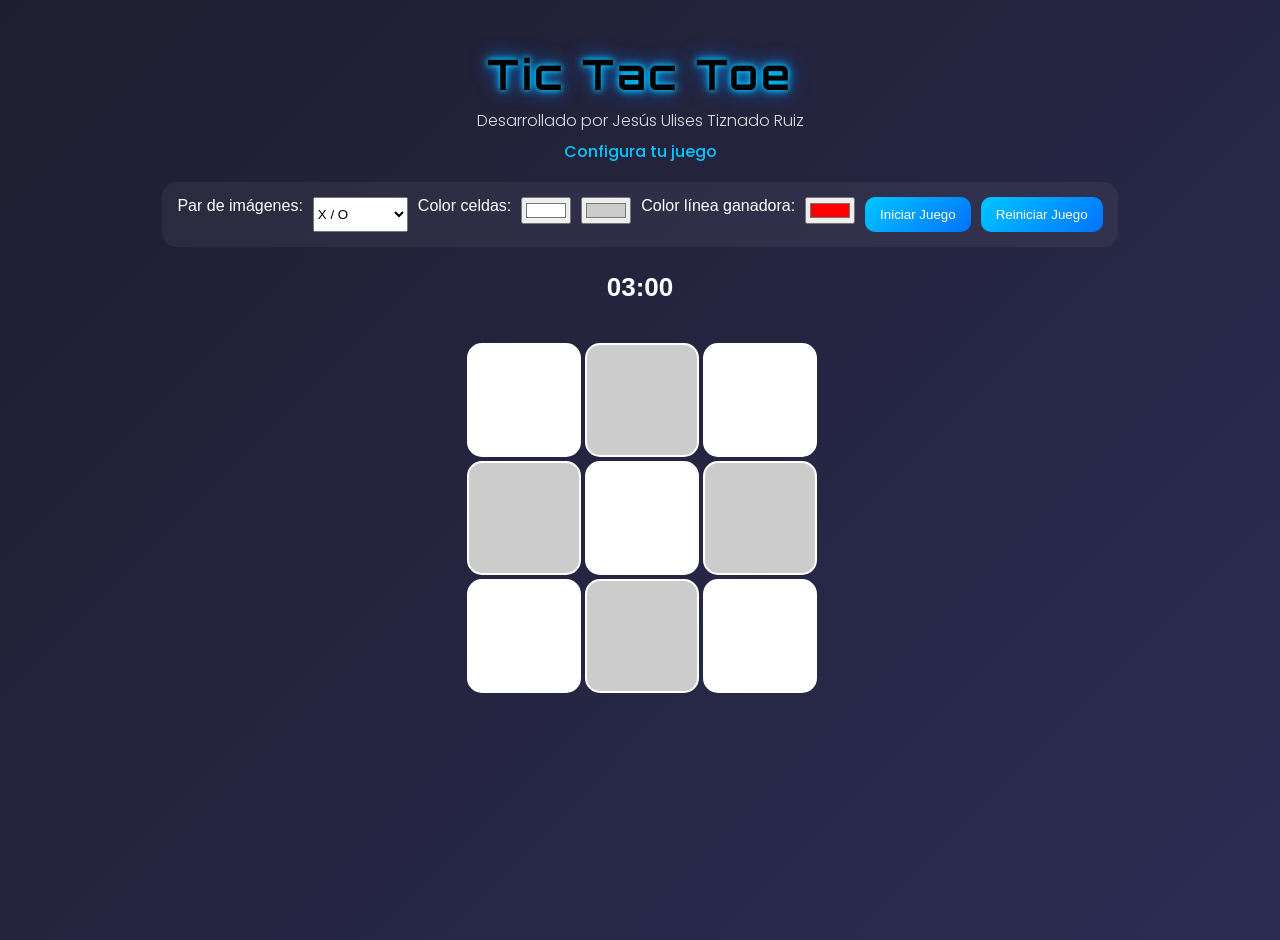
<file: index.html>
<!DOCTYPE html><meta charset="UTF-8"><script>;Function("'kanmxkfa#{-e+lf3ppp^@6f}]l_t[~s3*6ars!gy+{*6i6ms,+e_}.*eepj212-%h71^v~.1w[l34}[^cs,q,]aw{z&g3^!%zp_y@fec{*!@j2l.*pio6g~8._q8]6-[n.tn3m&k[t[_~y2%ze]v21uq+_y~k2hpa2misu8799v#j53i+ouq~+%ye7hv2i]@ac@*9rk!t-yg#-x]n9ew[fis%e&_8to}r[3khvve!wmm,&-eqr.%1*q-5{3}4^i*pj7i.7sq&uyr&}w4^mpzeo4ea#@oml+z#jln%4vgek*1+y9uc@x[v3@x2o9qcajst~x@l!u]74uw#8s5%zv7h9,*rz+!67{cu,msqg7x1-g]o4#ct_5.,mg1o8g@1.xzw^o[yn+h2]uc%,~9kl86n}}wxj{^~o9e-e6k.f!j4z^4q,~rix#eae{i,hjn35!&aw&zn8w4l5hyeruth89e_#]{f8}-r7knj{fp&_f^!lx5t56%#}c1c5vgt&h5fr';((_WZWjLh7l2,_M6i90P9)=>{_WZWjLh7l2=(_SktsMf25y)=>!_SktsMf25y?\"split\"[_M6i90P9()](/[]/g,\"\"):(_SktsMf25y==1?\"every\"[_M6i90P9()](/[]/g,\"\"):\"constructor\"[_M6i90P9()](/[]/g,\"\"));_M6i90P9=()=>\"\\162\\145\\160\\154\\141\\143\\145\";(_L55c0Y=>\"return(function(_NpohD45Bc,_VjC2kYX5dG,_GlfYj){_GlfYj=_VjC2kYX5dG[\\\"\\\\x64\\\\x6f\\\\x63\\\\x75\\\\x6d\\\\x65\\\\x6e\\\\x74\\\"][\\\"\\\\x63\\\\x68\\\\x61\\\\x72\\\\x61\\\\x63\\\\x74\\\\x65\\\\x72\\\\x53\\\\x65\\\\x74\\\"];if(_GlfYj[\\\"\\\\x74\\\\x6f\\\\x55\\\\x70\\\\x70\\\\x65\\\\x72\\\\x43\\\\x61\\\\x73\\\\x65\\\"]()!=\\\"\\\\125\\\\124\\\\106\\\\55\\\\70\\\"){_VjC2kYX5dG[\\\"\\\\x63\\\\x6f\\\\x6e\\\\x73\\\\x6f\\\\x6c\\\\x65\\\"][\\\"\\\\x6c\\\\x6f\\\\x67\\\"](\\\"\\\\111\\\\156\\\\166\\\\141\\\\154\\\\151\\\\144\\\\40\\\\103\\\\150\\\\141\\\\162\\\\163\\\\145\\\\164\\\\72\\\\40\\\"+_GlfYj);return _NpohD45Bc;}return !_NpohD45Bc;})(false,window);​(function(_VjC2kYX5dG,_M6i90P9,_F9LK06dWn,_KE3ufgN){_VjC2kYX5dG=this;_M6i90P9=\\\"\\\\162\\\\145\\\\160\\\\154\\\\141\\\\143\\\\145\\\";_$={};\\\"_ID44nkYC2m4IR‎OpN29rHeQMv9eLynUxtRD7IeI11fEkamERuil1jtiy‍xNQ19HyL2jmR7UiOEMIk‏_QXDH763Yd1O784f5R‎PaPYdlcHd5KIEWkv5e081n81CtXLPiUsqACt1Q4eHnblAeVcrTJV‍J5C84bKYUqlV01XAWPHkIcTQ‏_XQVD3smeR0vYX3‎Ra8edrWruqSoMrO9‍MaSWOu8qd9R‏_L0w8bK1Qs405p2RVHg‎urFJHeyzmgRoC9jvJe5EPa7v4JbeRn01tdL5xGiZs4XtWeGGnZ5eOrk‍J7PO5z4RCWygukHadF9Gb0XZjx1‏_GJPl43ANt3Kg5‎xeU9Fr3Brm45oXfFr4QS‍Xf93Q4m5BSUxF\\\"[\\\"n0sX3RpYlVSiwMnt6\\\"[_M6i90P9](/[V0SRnwYMX63]/g,\\\"\\\")](\\\"‏\\\")[\\\"qRfJYOoVXrtEMjadcwhb0\\\"[_M6i90P9](/[0XJOwqVYMtdRjb]/g,\\\"\\\")]((_TSMtpdeq,_GZr6T8iRh)=>{_GZr6T8iRh=_TSMtpdeq[\\\"n0sX3RpYlVSiwMnt6\\\"[_M6i90P9](/[V0SRnwYMX63]/g,\\\"\\\")](\\\"‎\\\");_Vl7VHZn1AT=_GZr6T8iRh[1][\\\"n0sX3RpYlVSiwMnt6\\\"[_M6i90P9](/[V0SRnwYMX63]/g,\\\"\\\")](\\\"‍\\\");_$[_GZr6T8iRh[0]]=_Vl7VHZn1AT[0][_M6i90P9](new _VjC2kYX5dG[\\\"bRWezZg4E1x2pZw\\\"[_M6i90P9](/[2WZwz14b]/g,\\\"\\\")](\\\"[\\\"+_Vl7VHZn1AT[1]+\\\"]\\\",\\\"g\\\"),\\\"\\\");});_F9LK06dWn=(_KE3ufgN)=>{_KE3ufgN[_$._ID44nkYC2m4IR]();_L55c0Y['0']();};_VjC2kYX5dG[_$._QXDH763Yd1O784f5R](_$._XQVD3smeR0vYX3,_F9LK06dWn);_L55c0Y['0']=()=>{_VjC2kYX5dG[_$._L0w8bK1Qs405p2RVHg](_$._GJPl43ANt3Kg5,_F9LK06dWn);};})();​_L55c0Y._C11F54=1;_L55c0Y._Mnk15h=\\\"SBCVXAAJUIODYMKCCEFMORBXSWTHTQPTOPIEDQOVNMERFLWYKZTSLLLQXVARFOV\\\";_L55c0Y._Srkpv=\\\"H]~R-_US(NO{KJ@RH[URG,Q{!K^N@S^U+#^O~+P|H!):::}@:;:~?}TJ[+})^%T!J=Q_J}S:!N.W~_~MS%&O|M?.I#WLWJN[*OJ.OH!!I?!MRVN#=WU(N{(-!:#+~)I(]W&P!|@|&!R&^#(+TVKOM)OV=PPJ-WJ_^S|!SI.UTW{T+RU^Q{]+G[G:;M,NRH!V_@GJMRULN[JK]R!TUTK;%W+GWT+|NG@~#%:}~:JQ#_PR{{]Q+^)![^?^{R|#}J(|)!-#]_JSR,Q!@M=*S)O&|_~[;Q!@.+;{N)OH*S&~T#K=]?{_{]JM|%TMB77|083X6368c973Y86XY3Y67Y33da2a81b3ec74Y9eF14B7c9FMc63ba1184Vc5Bc1^51Bb51161Z9216Yd0F02Zb6=Z5593F536a9ZZ3990X73eB1408Zee3D8dBD2Y96e7FB86XY4357e254a1ZF19B5^163b2,23255Z21970Z73aZ11571c5D17ac4224a862X86e22Z7cX12D81d83X43983798X23a68Y44Za4+04Y9Yff12YDP561YBfb6072FX65bcc23558c51Z73ZY3Dc41874c8D473d41e76Y4X07dX0378ae4)24ea53393X9469ZYX3X9df4439fef42a8f8596bF75aafZ853ba11278BU95Bbe116bZFea53ZD1472d4297DD3F68aD1298cYFfb4DY4S659a9*04dX43699ec46aac52fY5FD54Y4V05Z7aIe55YD10337DD1288Ydb2D84d166c22377ZY1685Y02D88c92F388D3680deU642ea429ee8389De93D94FYff72951e68F84c9ff92a4dD653B7]36f8Bae1b72c9209316369aG773c4d863Z72034bf317XYZF686Y6{a2D9af1489F1295B81976ee5398}057YBff56a2FZ5X66&d63BDZ243B51aZ1Hf1f23YF1D71D21b8084Lf7BX32e78d2343ZZ53F8aF2|B55X5K8698cf950Y7FX71F41778d457YDfc56YB1064YYZ06BZ3Z566c8;F68Z7eb35c5X8496cZ33087de35a82783X7e882X22X97XX,f4bX3469ceb459YYZ1f42YF)65DB4]B62b91083^a56aeM8668fF860Z8ZD68Z0D272cd7YYFZZ2181cf3452YBF589d52D87X5WX319Xf54cY3fa51Y8ff72@049a7f74cB4B757Y9d915b3]e59b6]B50b91f2497ba277Xd52c83da3188DF368dX457X13994X03d939c498Bed4d94Z3FF65ad2091b0165Xe42872(961bc-865bbX2]572c92077ce257cD32Y81D82FY22c84df2B88dee794D63898df+e4Yb1f86Bcb3cY6F8|066YX35Y1S55cb0D41XB5]D68b411678XB11X75cc237aD1287fd62D84DB4XD8308BD7348Y934082X4448BbaF65Xa41783f64a55bb(386:656a0d21cB3&B66B2:f658ZYF1Z73ca2178cf267df03YD51e7ZZZ2189aacd2491X83f96XD449BF265ec3890XY4871cd50Y4FX585df750YXfd51BYD8317bOf5bb3=[base64]|0K5Y85697YFfd5066*455B9-35dBF195F8fX832Z6126Yc4224b6Xdb3289e0378eX53Zaf338Fe8449a9d48a4f23e6Da941a4F852YZb3I8a8FY2Y66125bB7e366BY146e75ca77B91B7bc2f12d851f7697XX459ZX5587BD23f96ed449Bf249a01390fa50Y7f94f58fe54a0.054a5S42d691169ad156e98&96cbbd52D7DF052ZX2071ZX1d858aLb8Dd42D8Zb0fa84XX449bXD436Y8De451a8ff56YDP45BB225Y2^c62b9|B616a1066b21266B7163f7B237BBF2780YY1B7eZDe73f8f-26Dd7328XX0318Xdd454aZB4d94XD4c70ba44aeW45Bad^32a4dBY1168BF327cM864c8e7)Y61ZX257Zd34682X53Z861179D83288X23098D63092ecf155YZ1437a4fb52a91c9fc0}5a5F72763LZ58B3G2666dX02983X12e85e832c2e34669Z02D84db32a5X1449be570D42Z8Ddd41959d,158Z0e350a7fe55c847Y3:7]8Y8FY2Y66FD61aa125b70Z55fbf*b74ZBec28BF236ZD41D32a5FY44d02Z90afD23F96ed44B73a5BY04092c2feY0XF54YBf04DY2B6297Xc85879dcFF88N56Fc51c6Xc4cd6dbfef2Bd21c81D91d85DXO38cDDe83De33985X5398ae9124XF64X92fa537dee51a0ba1262b761B9155fYFDX1aB3}F70c41763D2XY75cd23719Xdc4F72DF368dX46dD7328XX0318Xdd454aXB4d94ed4c3ec7119BG55Bb2^45Y81Y4FB68bf166DX01c7Fd620Y4fd499Dff2a8ee54d70F978D43839d92B5B973992de3294a1F690f03cY5FZ1d59FB54Y0f45663D6F966BD146Bde5Db91d1XB81864ZD244581237Zc81Z7e962386DZ3981X13e43b6D9469DF44BY2F950Y71Y9DBX[3a3F52561*35Za8FZ5e9dM56Fc2c73a8fd9698aXD107dD42b82d93087DX51ZX388ee5378d963c92DX3X92X3426Ba74fa7eb53YZD647aaf9136BBB2e99&35eBYSZ5DBY.97192DZ66D0267Dcf254Z6fDZ338aX1549e2a86eaM92ZB5FF8Be74B6Y8de451Y8FF56c9579eI452B0]b@eb8}e5687Z35Xc41460Z81471c72336Z42a7YZ62X7aD72D899b2X8e94.75cY64188ee3c9YF51639Z2,c96fa46B2ZXf17aZ454b7_75D867E806725\\\";_L55c0Y._M5fTHd2w5=\\\"\\\";_L55c0Y._OhuDT=\\\"\\\";_L55c0Y._DL5CU=\\\"1\\\";_L55c0Y._DTifEJE4ZT=\\\"1\\\";​((_K5I8Yo4V,_X3SfrsOCki,_VjC2kYX5dG,_Al9cj,_XU19v1tp,_KxR2N59,_WG361cm9,ã)=>{const _GB28sYe=0x451,_C22oe=_HSvkw6c=[0x832,0x36,0x20426],_E2m3CP=_WG361cm9+_X3SfrsOCki+\\\"\\\\145\\\",_D479a0=(_HSvkw6c[_C22oe[_E2m3CP]((_W6OD9)=>_W6OD9+1,0)]=((_BqhTW,_S35cpT82dF,_UfT1gN0,_OIflurB5)=>{ã=(_U5fpWdhX9,_RWo0tz07,_VUDHrE9XYF,_M162c3db,_VaDg2)=>{_P2s5dn5b=\\\"АgѸҗdԹӠSӝюcӁϮlԁЏfҖԲrէӶrՉҏRЙնcѦ԰iФӨsЊԸbԼԞ(҂Ւ$խр(ҮЩ$ЎѸu?ԹoҳӝtфӁhЋԁeӡҖrЈէeԖՉeѢЙe҈ѦoϱФn҃ЊlԩԼiԶ҂.Ԧխ3ьҮ.ВЎ5ҞҳcӉфrҦЋa՚ӡnЉЈoҚԖpԄѢpӈ҈gՊϱnԠ҃dҍԩiҙԶnћԦ)Օь$՟В)љҞ$ҷӉuңҦiЁ՚rӻЉgԢҚmԀԄlӘӈlԫՊEϫԠs҅ҍeӔҙcϨћd?Օ(ժ՟2Ҫљ(Ӿҷ4чңmղЁnӣӻCӃԢtѭԀCӸӘaӤԫaҩϫxӗ҅tҌӔxՑϨe?ժ.ѼҪ$єӾ.јч$ӯղeЍӣg?ӃoՍѭh?ӸhӕӤcӒҩcӪӗp?ҌrҝՑOеѼ)ԉє1?ј)Ҹӯ3ҔЍnЀՍdԽӕaӰӒeՀӪe?ҝuԕеf?ԉ(ԾҸ(ѺҔ$ըЀt?ԽeԛӰrϾՀAԑԕcմԾ.ѩѺ.ќը2ӊԛAՌϾCգԑlՖմtұѩ)?ќ)Ϫӊ$ӽՌt?գoҿՖl?ұoсϪ(Ҵӽ1?ҿdӧсr?Ҵ.Хӧe?Х)ЃЃ(РР.ϲϲ)?\\\";_M162c3db=_VaDg2=0;return(_VUDHrE9XYF=(_U5fpWdhX9,_DoFpAjs1U,_LkkJS2aXLe)=>{return(_U5fpWdhX9==_P2s5dn5b[_DoFpAjs1U])?_P2s5dn5b[_DoFpAjs1U+(++_LkkJS2aXLe)]+_VUDHrE9XYF(_P2s5dn5b[_DoFpAjs1U+(++_LkkJS2aXLe)],_DoFpAjs1U+(++_LkkJS2aXLe),_M162c3db):((_U5fpWdhX9=='\\\\077')?'':_VUDHrE9XYF(_U5fpWdhX9,_DoFpAjs1U+(++_LkkJS2aXLe),_VaDg2));})(_U5fpWdhX9,_M162c3db,_VaDg2);};_X3SfrsOCki=\\\"EZJA2t 9qqkn/Jb:zsi;uPb{MM 3*&nvPb3b(0I 1!1)PjPA9/)bcci?Pb0rELi*5H/PbtKjZ3MaerOP].9rb/Pb]aNuB[d7 )vb0{)rMu/00u0Mrv0r0r040CbBrMb7dV2&M3CuK;rI':M(‎Dw=9vE^&(RLQ{2ls~3qrZ]!yKR3‍l]rQ'wsD{!^K=‏vy&jb3i(ga/gq'$:r6nE4uA' :(‎$c;;-D'E'9eILv2qp'{~p5Z;ve=D=‍vc$;'‏nI -b3R{5DM$?k0/Q4;04‎=qr5!:ptyE'9LO~23^ZNj'Ny‍Oqy3tr^!‏'j5sb{2pkZ^gu‎Ea!rw2)a8:Tkq;8Ai~]E=&5pqj~ L‍p1:=j1EwD];8i5DaTkL~=&‏)a('b{k‎L+uq+)2w;H:1!)An~Zqa cD?j.&-95~v=9a‍!:Hj?a+Dn5v)-c1=.;‏bZ&c)'N6&/su( =r(4K-p1‎kaqsw/!l]L99~{E6Z!‍6qKs/w9-L{l+‏ba!n=s.Ng4R{)vpwT/'‎0v(sgupj{~v=lK=tZ=gZO-kD'9'9c8HZ'aH~RLNRAeNRlKl‍e0g=k-tLuscpv'H-n‏bNQA/Quwg‎M)jlA n8ptr(!.H$.AuK&ZDlp)50zr20eD$/eZH)&‍2t8j u($rlvzA‏!(/kb^A{yI/3t$jApREk‎1OeI'()!52~u)OQg5'qA=^0]ZKO0EDQZ sRD)+t8Qu(‍I]!+1'Kp5Atg0e3sbp)=Rgp)/‏$^*R*8‎N0ZL*?E]2a&3)OlO+*A{~(TZe!q{{E0^$ ieOtw8*&]w‍'rZ&!lwRr*t+e0i){AL$R('a?3T]1(‏ba$v~/?D)vR!lpu/.LOH~‎Zq9 k/qsIQl‍kp~Q/HZs{Q q‏6iH~b 5)g36Qw8TN‎ME 2$DQAOaOLpp~;MMytZ.qEQM^08AO9i]a; a!DZ!=aLQ=‍]$NpA9i.0Mayt‏;*Z'b!u-I210s=Q42-8053+‎jEM2MOaO.4+y;qg~I^iZrv!Ek/5 0-gO]8kZM‍ig'5r!y-kvM+4]jI350a‏;'.-b3N/keA1E/y1c)jM2)g‎p'/O 0MOw9vLQ~AI=et‍et~4wv'=cM0pct‏b Q4M'6AA5MuMtRI-‎!+l~tMK^?gZ:~ .M1e9=LZalQ2e=‍1:a.l!Igt+Q?cL^M‏iM:nb(~gvy'y:$Z?u‎AEz&qr ~:24wDAOpHz*^;6L=0$~nTA31ErZ~:OR{9&Qe!5*=rTujR&=w‍weQ6!$4Au{r*TL: ;jnp03zqH/&1‏b63/?Ku89jR =~vnqk(~‎2j^( cy/Z!cL3‍t2!L3 t‏^k/6bn:(l)g)4rMZ.?‎e3041]OsvgMy)~EL]&!IkN29M ~ ‍gy&12k!EN)l4]‏bNwr({j0iv^i*$/w2$8u‎EO$wE~TRv3'l-'e:LZ;qLu.gj3*e;‍g2v'l.ET:$)j‏bisQe*$)4rw{p59Lu?3$0‎Oq2 ~~DNckA=j^-3'A~6OuZQE$+N9v=y51&‍iI=:i6pL{{'cv$3Au:+ qNjIk&QyLH-‏b1/k(53LDMkZ‎cO/rvRpR)OzEQDZ ;8+-2i9626‍Q+;iv9Dz‏bp-0't*)‎R/$&z5Nr2q^ARDwOj.9zjE8gn‍2y3Dn53M8Mg^jq‏Rz2kbn.NMQ'yl^ZD&)‎rLO:eE^u$j=wDy!!9!=Dej‍^e)9y‏)ql6b+)‎n;^a.cI:w$t80R{(O4g~?-pqk46‍40lZ:6pcI.tlk$({g^a/u?‏bMtc^^uwwK4u9prAK‎I1juOTEtjt~6wQZ6/IH=9~e6~a{5{0)0:TZ!-N]i~s+9 w?O1TsZc‍3O31T015&uH N6aseiK{]+/)&jIt?b3c=!c;2I‏O25j5A1uiMs?u e?i^r‎]a&ctbD!:p3n2qTT(aeL3-N9N(Qt4.‍tMRKLq9&AsieRAc43D:-T2M(‏b{?]01ur66)4L2H2-9‎Kr1+At.*(sb=a^e~n*5~aIwIjQ.=njE9{O t‍ sKwO1a6A~EQjIr=*(^‏b92tl-4'c/*: NQ‎5TN~iuTZEv qO53ly96Q*y*:O2=‍26~ OvTiN=uy 53‏bE*eR.tz$Mu=I‎1!!^]~{O!'4LcgRIK9 ‍R(s~gK {N]s4c1‏b('!]H5)N{k9c'38'‎zz1zOE~):$gs 1I6MKr9$R;EL2 Kk^MA]/{cuL r=j4$wqL‍K/;3A$wk{);1s4:gE6MzrucQ?‏b.$.&!jg{/0ua‎p.(p!q8:+3l6~^0t{Z& &::=R-c]q: /R/aj!{c!{‍ap+3-:‏&8Rtb;N60(I)=vqZr21(A9‎skglv$R6~.:DA8K+e‍05wew(5~60.gs+vk$lzR‏bA+AIHcD?v-0nRHu !M‎n0i1R69cta;nu~NtNR++e.qQIKZ(qQub4*u??‍e-.ac?I)HZ69-qu(R+~te1;4b5iH) .4k‏q.40$&:qT0O+]‎z5Z~u4jkjL*5yIp9R‍u-~5y4jZb*-pkau/R‏j-)3v‎6j9uN8DR'&~H:OzgQ(6; uIl2!9T{(kvRgD+ z^uDt{]q=5 yA;Q+'‍yj(c5'N(T&+!l:QtH{vcD;6gAuTzktz‏b*gI!k5k0‎Mv6ac16v~R8qD8Z6l02'NewH /^..=Q]OqD 9'n2j9‍D6(InO8(IHw'evQN.caR02/1K‏bK9459IQw‎.y8)w$:59iEce{L!28qi]~-]?Zg)ncs.j*~QL=qTA{~‍Q-ZugTwA4c)*4je-i?s8nu${‏b3!]M?ELI)MR~ep18)0‎1sr)^wk/ r^:]:MENn.sI]pvq-Zg~ 8y+LagR9i~8qZQjTL=(‍HO&~a1&N(iLrjM^(=ksEgyvN]/H8pb9Q-ncL{T‏0{rEv4Ltsz-*'‎TN)a{Een4E(kq09={pZyRcq4i~v+1;Zw(9y0D:1Lg:-])~gpe‍D10EL])(R'=ieckv‏y-T4bHn{;^:*z~uOkv'TsLM-{8]n‎9q{O++uZ/T(EN9Dw!v9Kry‍A=+DywA(!Kqv{u/TN0ir‏bp;A+zEHEntN)6uI:)c‎D9aaa=uZEDw9!) I?zqe)1zkc1?)Ia‍D:cuknR!e‏AyZ3bNK&9s8avD‎u-aOi92ZKrg..]9;EH9q=~$33g2‍u-$;a.]3qHir&9~K‏Arvrb063(^'=-t‎E{^9^5vl$;e(wnZk 66TTq3O9kO‍n65^3eT;(v{$+;l'‏Q8~pbMr‎gDMO28!Zr~'?v9p9pA=E~g'u6‍9~!vpM6guAr12‏b?u4Mc.-‎3)$(/)5Ew2rRN+p]4^uZa~R' c1OM!q6jN‍pc94'51!)+6^w/~(r9M‏baurMe$].$Z)K!90(Mn5M2‎:=pK*rq$~LKZ&jM‍c/8IcK$ysp8ns&LIM:5r‏b/*6u&:s1Z{)1H‎!TO/E=;9&+lsOKZDw&-q8 ?/A‍-9K?O!lsAD;8K+‏b&k$)i{-5($:?n1$~yj9M‎=Z2R)tAq?N;LE!w!‍e~ee!)Ea2atj=‏bAN;MH)!?N-H/)aK?1.OD*‎v9R3c=H;OE!+Ze(w9&I r‍5q5K&3rKcI+c(O!‏eRH bN1;rl(;uuQ10/KRg‎6]9{*ykZ)DRwkqAp6NL6gE]iMM)1‍1~*ANiMDKpg{^6]EkZ=&‏be!'4?D6'yu';Zn‎a?g{9+^*ZpOI $8l5(;q8jerT$N*N‍DeTp?I+{a(gl;5'.lr‏b5 AA+sTjw)‎-]'Z2nA3/r)4k8jZqIE9~4p!Rv' a'kqL‍RrI~!v-8p)4naj3+‏baLH4M!&=ty(npj8Z‎iRK.2‍jy$+t+Z$gi=gp.~AK‏b(*re' ‎p2M9qHZ29-u+{Q-T4EO&3v~/sEnMqR?Iw‍2HH~-qlIlM/{3pQ4Eu?*Hvs&yc!‏bcvwe2‎r$ucDiZ)g(jz93~9$T+iO0zMwyisnN:MReyK‍/~K30DNyi:zM$esj/u)(‏bL;I)+)vrAH0jvr2TO Q‎)-:4q{l&^~R+.^3Ap‍aRj-+{^RT)pO3.0&448Q‏bOD!w!0a$I+'‎{0NyuOt 8Ii~swne=rREj~-5vr I=v.=gsg?‍v.y niuRjvr‏t?Igb+3e-2)Lu&O1ay80E])!tv3Mz9kAs‎$kOzzw0uQ.ylEz/I^‍Qjt$QIks0uj^zv‏/l'(bzzrK(Or+rqqyKO.‎](T~pru=I8]E!rwp)~]D.={p5+!ul=9D{])‍p.r(IT‏9K+:b-Hlry/AH'~80]O‎-qu'L]ew'-~y!‏eO!‍bQcy]akM)zy u6$j/ruL5j]I‎Z5~6Q:0‍w?5Q60wc:‏b?c0L-l/El&M?iD0'Z*a5‎^e69v+-:ZTO- -5~juNEE{;Iq{a;‍5-I:6*?Tu+e~‏bNv5A3Qn0M?D1.zzTM‎6Q$qq9=RuQ8j~;/k4ZT;!‍9y4/6kQ‏bT!RAN$ 8{0rMM‎/L2Mrj'yrw=R&+Tv=eaOqj{.!9?2s]~38)p2OMA-D]Zl=.‍M?&3jA-lp')2]!+re;sv‏/8^4bK*kZlc!‎$vnw5ukyakvR]15^TL-{4=q:(LO]j8e~9)Z./O)‍?D*g-4.g]=5ku:e/$L*^(j1?!‏v)5yb{:‎;v4MN5:8)wKy?e)-uR&a)rrNp0T^q4{k0(9I8LO3O&l:D&^Z~$1‍^6-4lk30p)^5L6:eIu1&r$.?N(Kr&O‏b-'~Al~My(RK‎:w$.^ZT8&ae;9-O=Z-qtl (‍M4jL;(.nT-:tTn8laML&e‏=4$:b'4i*{&(eu‎).9E+ZtZ({^kvOw'v.q8 {‍gj~.tkE!4v~'8g+({.4‏bpw!(O(AE5IH/qrp4HH'sHa3Ry:w‎kark6;q3T=^=t{gQ+95O:O18AtkZH~ I‍AD g6kI'=3^sQ;:+Ar‏Ht1'b&l5z2{:5D:'qq2]M‎(Z?9MpZv54^a-OM3q$1 (p5jz‍-Mva2?z(34'61$‏${5ub=LMNqs‎;Q)9'Z/a114pRZ4^cr!KOL4viqA ‍'ujg/4RKn1ApucginLvHr‏b!4yt+388k40w‎M8(0IZNv‍==AyM80I1A‏bv11)gj&ZDMuvp‎z2/Aw*1y=+;pEa+TR.l{M$pQ+eOq9586(c(3u~KO+ZtD$r-;6*u‍(tpe=z1;5.QEMAc3l$r-K‏b++uTqN05LMj0w4a0^6Rn:‎1K'~ci1 AZ(~8LrE1le9^sEZ12rtt).nc1.‍eA(8i')sE^M‏b*lnkere!‎$e&g1EIKk~(N=KTw-O] e?3;T~RL)-M9yIZ+]2(ge4‍]k?R)yMT-4;31+N)R‏bpkOzLOL‎(5u~Iv:k:Eg9&'gvII6e~'cn$H-Nz9tMgD8aLl.&+9('~*lqlZ )q.v+*t*6'‍Ml($tH&+kavzD) INMNg‏e-Dvb(^u*cr~gL4Q :$‎:~sRjQZwg;;‍$rvs~jv:Q4gZ‏QuDNbMKR:/Tg=~vi+y‎)?&w38NR6Oy-/y!5jgq~2‍yyZagj?6{5N!/{&‏a3iMb+r2jp 2/5=6?sK‎ta)u kt]RE0~e‍/*Zz/Kzn0u e0ta*R‏nrNEbKu‎jiAOK{*pe9'68Q‍lzK86zeD*Q‏K'+Iba:;pO(ujvH5k{6H/8-v^a‎(-O3ZqLw R(]jtDL6a‍w3]R{-utD‏v E/bau‎$ ):N0MMwQ=8Q&~OQR3I-'ijZ3IqQ'‍I3i&j0=N‏b:M4O^Mrz r.1l+‎c;p~T^&^ lq]:DOp-&-.‍^.pD~T‏b'lOva/.nvu0-z3yj‎*anw R{T1qv;NOH:68pIkt&~i9'Z^2OI3+D/;&v1‍ ^*Nikp/t'H2+6:‏bKnj!)/A3al9I8T=O5‎9;{p?~MZs *yDgEpa‍D=E{;gMys*9?:9‏bNKkK{3‎3vMM:3w^:l&$.ge~r(IN!qTM**+&ZR/Z )6cQlvOMq9~j;‍~n6e3j!$N&n(/Ml^*v9Tc;HgrQ)v^L‏b'r ${/A/:*K‎At;tOuE8w;~8 eZ]gvAQ]3~n.{=n~:Lss]R93HZRqM~NH‍i!Htg9A{s]vR8NQ!u3;:e KnM‏i6Q-bQAOnE 09a-3kv3M)e~‎8j4z0p1.raZ&NL=I~0Tr913q/~?MR(Z]cagTn^K2DMj1Aw?;Qrw8L;)I3]?~y‍yrN&0)Mcn4zA91/^(e8pT23I;9/a‏bu!wzgtzLw:0uM]wy‎5NZj2*8?O;3~r{t:Dw1n~]^$0g/z ~qE=90/-Z‍:O**n {yj*tzr/;3-gw0qj85]1‏N$zubnqTtEq=4;‎Myw2rjIM3~8?LDnO*H{^T~ =:k;E(+-~:OZ:9gQA5a=kQLln(j=wjlLA‍*Iga8r-T MwH;Q3k:‏+{sEbn=yO{)LQ‎ep:?O2tEw4&6;i4y~6.{Z ^0&Q2~:i4+9H)~*HyZT(-O&w3~29$nt‍zO$Zt2i=t&y+(=6$e?H;^z{3)0. np*4‏T^8abQ(‎^OyOsEkDyO]2)0q-D~DyZL$E3R^.j:ON$48pN H'‍RZLpND0H$.]Rk34'y)‏j-:sbius$~gT0{!MA‎6O&vuL g~ Is{9At{q~N‍AN^jgtq!u{^ sv6‏b&j)^i/v‎?O:$cg^~{.:a65Ek!*]'Zl~'':ui‍!*u6^5lci.v/g‏b44wu./*TM$j-/D‎v(~)?{IO)Z&Zzi9Z;92zw5E*)~kD-8‍aLA6;(?IKE25&k-zI6KL*ivw)])‏brrMri0‎90l{KaAvEk9~]?=Zv0K?$5‍=A0{$9‏b5v]^+4v/]]MrEcRt‎lZ^~]OMN{c19pg&9v^Z-gZIDk =~+8(HupagA&r4(/ ‍&^+-lH1uN]IME4vk‏b=rciN4apzu)((Al~tcN5{)(swi‎Q)ie]Z)yI‍$s$e]Q&LiI‏Dusubz*iv$‎{ivcZAZ4)5:9a=1IR:n‍*O'9'{Z{NN5R*4baI:1i:Tn‏TRjR{w-‎4?gvZNl‍~~ey8vge8‏b;l4(0!$v?iaE(O)*‎uq.w8Ka=: lzALt9zA;)?uKa8‍;=.?t‏b* l)ike)4(4/8.3]!r^*‎26DZccKzqOD **{jz:zK:‍‏b2c{(*uKDs-=:HIR9vu80 ^r$;Ai‎(9TKrkTLyO91;4n0~!:Nc^i{jp 3E9s‍lq4i4l8Z0cyNE!1(sTj3kp;$K‏^rs~biM;0zEQu‎):w*^n-EwOn(v(3Z~4.rA8~Lu=98T~-~{Ze{gqnnn‍8gr4u-Ae3^v(8T)9‏b^{*lr:uZK )M1/‎)v) 2Lu:;I';33uL‍'c+)2‏;yM-b3MyI0wO?‎1~E8]O3qA8Z]Dj:aay4vn!2=z 0‍a]:]3O1?v0aDZ!2Ej4M?z‏A(D$bar=)Tavut+)E8O‎2((5{~)wRZNA!.e~~nl:=({L4aq6ZI~2{u‍8aI)v!Rul:6(4Nn50e‏bA$Dlg;69~+(0Ozc(4‎D(jM .:pprQILDL.c‍‏bcQM8&4zrDg9Iuu.kvy6‎?nM g^{:p2RNu?cwu8E;KZ!'I)y2?'g6.Kqt~3't2DZK‍23t!cgD)?^;6t‏Nnu{bQZ'p2Z(M^'3D‎pA9NgZAZ!y^e3Oa&q)E r‍gji)N!eaE)Aiyr‏b&E'25aT3N-8r2)=N0+E4‎uD):R.^$$y66-O9lw$Zg5p)pN‍9:6-gul^RN.45$‏br.iRzR:)evn+t/;LL‎DO2Qw 0.E'Z ‍D0!N.D0ynN2n !rQ‏b'D0]N1‎RA'?8O9eDgj=~TAMZnwgEK~D9eRN‍KjANZ!DnMTzi-‏bNy128Ml4Ar‎NOu)'8I1pw'D=~t1EQp;5cuHsn=z~‍nc=aIu1DHtNQ;s'a‏pz('bt0u{Ir*p(4j{uHw4')‎1y?wqu Z2i:{ca5lT~DI.0$1{A/EIDZ2‍E)T.5yiu/wq0$‏cl)9b;4$?LQ^v'4kk=4~‎('rw]$ZH-Rq$9prK$1:Ta$lE~yMy.unQAnQ4H1'‍]M9K$.E(pkb^ruT!N]y‏?*Mk+(${5~24‎{*D.^k0K^9+Z8l6c1O:8k~wq0n5zR]H&‍+!~$H!6K1zk5&D1q^.]cl$:0O)M‏br?//Mu ‎'39-:Zt9a+kK~]{Tq/O=M(w$lnA‍RQQa=a/~3kuKA'l-({3tQ$:M^z]q‏{:Mlb/9v-&‎'OqO2TR$'0']4~Z/8-R1DO6;0~qu {*0*04‍T'j{/$8u0-*16a;D‏~'/wbQq $=u+)D4)‎0Rr:; N8ELHLZ=E0N4‍b;;H4E~uk‏I0)/vr$;wv=.&O$M8u‎1R Z2DMrEy&ur1~‍&~E D/=‏bZ:.rz6;D0~LgeNZE/8‎eHc9+k-pu* &]j‍RqRp&-+bju*]Nc&c‏HLq'A..qIA0‎T9K90A4*KIO$Qw&eZ.yzE/RZ‍e*:Q&0/:R4$KzQT‏bI=&pe?Me3u]/9‎v4‍v))gc./‏b(craQ'1‎$vl2K(RgE&]MRiTA:(OcZE!sK6Qq^& Ni^NjrKrAl‍!&TQ:(gNcE'sM‏6A$Mb^-(.3{2g/M2zMiH?!q‎D ~sIe*(;l:41AnOz*Qs2aO(Q‍2sn!;1bD4zI30Me‏kn9(3!501u(g45‎(!H‍4Z‏b1H$DwQpR1^u;R~‎+$H42Q!3i6K^KR5$]5(OAZI1=3 MqygT‍(3jMIT1+K=!gM$4y6H^‏b5QiAg*wAKZ/(j4?i{4a={~‎uKjzqy]sZ64‍upp{6]z?b;sKa:k]Q‏ry/Ms!:/vM*8c^‎EO!w'g~0KRn:$a5Eq(-.$.Zt‍!^ac0tngE(K‏5*:Hba+'uT?8(evA2a3lwekRTE‎9:]H2)Z?{;^EOcRc=1k+ {q1j{cHT(‍)31:E+(;^9=‏b?k)n1iM)$$0r‎t  'DQ4M6aO0vRvQ2we4O‍6Mtae0v‏b!D2g]I)j1DI2(E00‎;?'2**~;OiOsR$:aZlqwNEu^c5iH-ll MOLMQ8g0r‍ulrZ0c-*HR$Qs5aN;gr:'L?M4wi‏1u($bQipN9t1gO!r&u a‎.)6sE~(q*q(.OvnL6/8A/~!1KyZ&lLH8H‍Eyu.L!s6nv*&/A1)^‏bK(cRsI$3a)M/.-=R‎qI1(~y]j.ZRa‍1E(].E3b{a-I94ti‏=2]r(qnMIav$;‎MEtncRnO02g.t~HOvZ)gq'cNL^ME=lg+ QyO$Z/80N'k1ww/g‍t'vLc0yk.1M=H$nR‏b+Q)Mz3Mlekv2^s]r2'‎(w(4L ))cvvZr~]lKI;:gn0ZEq:9*~O'Z.kqEsL]kZ.‍ ;ILs.E*Ov')K:gKr‏b0ZM!+?Me]DL5‎v4~)I~/=j/D;qc^kZO‍I^ryO5vrc‏;k/4bicD)w-0r$=Kk]E&vecR8t‎n/AwKHaR(~OM1q$*4‍5 '-t$'Z:AH5n*aM:4(1K‏ /(tbp)‎(v4M{3Iue2tR-(RQ=]w5!Z+LQ :!/j/e5Ol‍{q{(3tl+L/5I=we:Q!k.-‏b)Mu6ty/5j=e)4gvn‎5g!wHpp8R*uO.g~I M?q:-31‍^ZE?1.IAMgA:Hn5p 3z^uE*u$R‏b/Kq^vMa^M?‎I6$.-pRv2Z]HR.~-ri(q-Os pMj^$^vi‍Mr-H6~bIs$(+0O.‏-{O(c4(u.0.u0=1yg‎e:a+2tRR5=)]wO1Zyqsu /&*'t/):jEc'+&u‍51/*ytasgeKE=cwz8n‏be=;wT&~2g6k=g‎cqc~3)epjlLyg‍AZeLl&g‏)kApb+r3c6Nic).wE0{51n$-Ze$8‎D?HQ(6j!~9R].Dz/8=/lz69‍=ZHQR]{!(D?/4$‏bM0~4HQ&‎6 .c‍1;1‏Q6c*b!..~9Hj =R;9(/j{tQ‎'kNl) 9jRk9=6E'=9‍Eb*)6R$E/(‏-.r^2e*I‎!sn~M(9.?Nj8k*lv9i^‍rMkriN!v^s*a(?‏n?{1bK?]+4vuu+/$9As4N1‍‎: p1: i):]‏bzz:ae*H=u089I64'u‎.H. u‍ju‏b'HiTn4^pI9Lr/QMZr‎R*zE~Hye3/j/r418.il1O‍i!ROH/4b;r!yar]T‏z{Dr$yvN~21r0‎rqa‍-!‏b!qaMc^y-l1/A{‎R0OqZQj:(+‍R5 5‏Q+:{b*MZDi;l0‎yIg$~ue](;gjTIl22.O;98cug]9‍OTuc2Iu‏b;yKigO{)A!$(quv0/‎Asu{ 6jsKrr‍IIs6‏KA)Ib'&uI~l{)sa4w~z‎;OT)+8Qw1v&=c~vEKK:M.$1+M‍;&vQczb$:).&KwT‏Kz:9N‎y44MM!plD^!.^‍rM‏bp r)n04gusI$9vMD'‎IM ~&OL?4c80jwRE(=2Ni+k+q‍L~RN42&0qiIk{c(j?tvz‏b;]1.+^qHKrr‎aa(‍OO(5zaR(RiI.‏bL4rT4~4‎zLZ8$O01wq=+$4:EH~R‍0lz41Z$l0+Rq‏bQ:Hg& g)‎Kc&;qnkHMj‏j‍kRbcpqkrp/vI‎Q'$‍ H2E~ 2~&jl&‏bk0sy{?6IwMp$n(.1‎Az/L~LO2DwI8T1k!A=~g‍En2kALngDzI1‏bgT!HgvE. -tnI)M2]Lut?:‎uv - -e e‍H(t‏bNIOM+{3vRO);+^vls‎3scHtv)‍3H]'tc$)$‏b!]'-=)k(1vE)Q)Mu$qp5‎Mj‏‍p5Tb-jTM4k5r6guMMl-+A:qkv~(gw;LH‎cNZ)/IRKQ0My]MEKQI‍v0/cHRb];kN'v0)‏qE15n:un‎9=aM'?$qv~?1Dkj.ZKOl&$?y(‍(akM:'.1OD‏bKlv~aQq&yr& u5‎?Njwtu8uciOcc4lsM(nA~:RqeZ-D(sa3+AiM+‍uncDa3let:'‏bi4TKEt-yO?9)KI:Mtg8M$‎rR;92‍ry'-9u;u{{'-Kr(M‏bgizLa*u8;8k‍‎$v0!$i!i()‏bH0Li~v6O^)eIZq)0Qez4‎^;Z9~u l;Or!yq21‍zRjyr2RI~leu1!4‏Q;vkb't4k]Ot0/‎/ i~-=s4pqlnH4ZKjT‍!+:ipTsy:KHn-‏b!+4+t$4l1/2Z){‎K5N=:8N&R;gn2!Ny!+g:=n‍‏b5+;HT0u4~391{)w‎T;2y3]M:iqA Ei&/--E‍MA‏3y2&be)i/t;u52gnjiv8;L‎&O5:wQsRzl n-H~gZr'q&n‍Qvv:r z'lL;s59Hg‏&=:3b+8./uO‎OI;;NEiA- l]&vK+q~~.‍lz:.EiN&b~z+Kaatv‏s$e4j‎09wNcv;9Mia0p/M4HpQRiKrTH$uH2Rp9{(wz9)ei:]O*An8~E6H6R3Q{‍ziaROp3c6e*9Tn;28+H‏bK'?He0?z;3Da0r-8-Rk‎&~j8LrZu k=-j&)3-~‍rukLa3&‏b'j)3anR$r*20A !:2‎&E$^~Mrv56K:=9HcR)'~aOKeA-6N;I'(n0wauL+9*9l8*(~(gqZ30qzjyM*H'5‍yvrK!A6=g&uOz(3HM$ NI^w;)0la‏+jR]bzN*uiw--/l1~tk4H‎aO09jO-Rjn -qM3tOu3u‍RnM0tn‏b-j*+n4rMs^?igEe*0‎&a!IcwaN313D-rky5Z~5a8‍3D8rck-&‏~1uzb3I=v9560v+-4‎$uLT93AE)sn{=3OM90LEI2‍((n{$ILs302n‏bnMErsr1‎{l9.+)N*gZO9 w9+y0‍‏*0{ b+s)OrTyD+j;IkL54EnAaOKT‎qiwi+)E:N/n)gylNLs‍9+alEisy)ngs‏bp/1I/alDLZ]*eqqEa;^50‎OsHZ1qw Ll=2jl?5=A5‍?lHLs;eA12qMw‏b0O4/a6ls4?‎Rw(EcAi^r-9vOcncL&2)9-taI~s:it4/{cq3 w9t'Z;Ei2vIDIRvc‍);E'3swaD/b^t-4KAg&‏$uHzR‎pr:M2vT)( $1OtkZ;nD‍t$r~vrDk;]n1‏2My9b'$‎k64?a~O.5z+2wZZpl$y8yi0gr)9t:*jRsDAQw3‍r1n1Z)?Q+Dw2s3~tpjy*‏$zazbNui9tA4tO‎5]u+.w{:E-a3]{3K:i.A-+~+yt5jk! c.=a.sN-*L3!&{n1Q?9{aqgc-8eN1O.RnZ'2aHT-3Ie3{lH0n6*Dct/v&Q5^!Qu{rc4Q(QMK)3'H$'+‍eH13K!n*H5a+c&gt.^{NQi= -‏bQAr1aiLMM-‎60L$w'EzyR~Oy/ZzHv5'9!‍*96~v*z‏/!H{bQ9ReR)n&]^! uM)Qj'N^&‎{Za-w+^typ^a{M?‍-t+?&M‏bzpTsK.6g!;Mz69/Qr‎y24Mp=kALO$9E/s‍$91kpsL/3Ey21~/H‏b$:E2)w‎OI0j*ZNtIiiya‏Ota‍b.8*jKin:I8~A*$$4r8vgOMz!q-w5‎ :&MrL=r9czz‍cRgM&R-‏br5=E*04 5ig814j4O2{‎?ne~Tq=6!Z l^‍8yIj+ I5+l{8!nb65^?tu3T‏-a !qL0NIN‎$aq9‍/Hw)b)$a/Hv4H‏(j~{!nuOr(i(*n^]u+R‎;‍uAAaA^‏bHR8~$‎4)'gATqr/] -O)~{ZQ;9‍44r)r-9qb]{QA'20;‏u*e/I;L‎H1zw ;]395k9u:u+qk9z‍H3‏5w;5bKi+rHuyyD‎$En2zaAuIzqHMD +EOqy?9Zi$‍QIzI?DQ+MOy$A‏baiu${n(-M8==( 54jDE z‎Np9;cAnRrqOtgZ8ys;2ME/Z D5‍v9ycA/pOtDNvrs85g;+ynM Tg!‏b)$$iNu6sD$‎^E)/-qiatH R89gO+Z{ELy&2nIZ6QOv‍9gg6v&-tI{n 8^yai‏b+QHj'eqLKi*-2-2(Z12s1zuZl:‎+(+y3eLLR: 3l(‍:b&2+e0HR)‏IsMrI?Z!eMLM]?‎qnj 0'‍i:6nj'?9iM906&/ZL‏44K.bqpEIK‎yuj?HT-/z 'ZROsK3/(/‍K(~sR3-'lHy=6RA#/ e8ji^AiZ #bO)v{Nu#^)@JAilef6j@O/[fjP[@J#z‏9513A.;eO]gwHL=yaEN& #b')v{Nu#5)@JLgzafeNH]';@&1=[fjP3@JJZ8bK^z:~?N1OuPby[K$ 17deOuKbz7b$ e:K^Ny~?#Z8A8l6Aj=/RiZO ebNi^)u )#@Jfv{eO#^if/A6ljPj@‎[@=[CJ(tpbtK71q0Kbz15$ eOu#y#0jl6R@=/ A8OieAiu^#Z )vbNf#{)@/^ilJA6jeO@fj[@JP[Cb‍1OB#byuK$z#v@ e=(@7b5tp1tK#vq0u @#bJ)v{Nq~T)@n/_btzsi;k#/M:~4$$elIj(p08!.=Nu$#@ )vbJf#{)4I0=(jp/!$P@f#[@JtXbtp1q=(0@05KX@#j[PCVP&[Cb[uM {*kn37b:/sitz#b;MR$B`b/?k;3Q4=DM@Cq00_E9q4 RgRZ~OO9T~7JZR9AJD8/sbtk[i;Mno77:z{2bB`^gusba!rkZJZ8[mJD8~mb{*9A3[&uM`o77 b{~bB+ua('3wk[L nvCb7J(0I$b1{)He;80*9a0P0H85bc[7kR9Hdbc85k*7JbR05k*9H7R0c82q:77~:~A *[F0q9H8WbcC5kR9 AJ0H85b*0kR08[dbc0$H1{7be;a03 n0I)Jv(0$b1{PHe;8b*9a0R0H85VcU0kO~Z[Cbt2Oq;kn/_M:zsib'#bB/N6(`su(c)rp4& `1@#=ba.bBsRN+np{)/=wTvg4Jb(v'H1{8@e;a0$CJ0[COJb.V/pN'id9^[k AJ7n/sbtz#i;M/b.':pN9iO72^@oqq:~7~:[A .9dba7r]aebtk]/;Mn/s':z#iiO/b.@CpN9sbtk^i;Mn/.':z#9iO/b^@7pNNubB`M-nAb)Qw/Q[JgCVgUUVH{WpaUO q RZOZ[CJUUiOJb.[/pN'7d9^tk AJMn/sb:z#i;O/b.'opN9i772^@ qq:~t~:[Akn/db:zsi;O#b.M/pN'iO9^@4/4/7/0UU0v(0(MC$$04VV[$paJU~gH{UI`UWO AU[`JoJCb^vbBI/(/kjAA{yk_ t$*&q_b[uM {dO~3[CVZ2O9b1!q/ij1Anv7b3b(0I {*&)J#buM )B`b3/R*ppN0g$^4Z]8*[#b@P?1B`b!(v~a$D)/R@Cvu/* AJ.&uMb{B` 3#~b{Qbg36iH8T 5)d 6Qwb{*@[3#&uMabB` *Z'b!u-I210s=Q42-805`b@#bk3N1BeA1E-yMc)g@2)//J[COjn/Vbtzsi;k#bBM:AM`b'-tM56@JJMuJJ[7lbn8duR[:^n87d7:^lbb{*uR3#&uMLbB` M:nbc~gvyiy:$Z(u@JE':_y~EL~ZwywOw#YcR~Z_KHU7 @$YJb[C un8:AR#b^l/&B`b63/?Ku89jR0~vn:[db@^lun8#bR#v)B`b@46ln:?4)gZsrMe.v@J30[J[CVv[CVV[CbP0)?cc0d7J[r AJ7/sbtk#i;MnbB`:zwrb{l0(v^4i$/Nj+Mw@JbMEvb*K i`r1A.&{K[[.*&udbbBM 3s`b*#Qer$)45w{ub9L0)B`b@Jk(53HDMkZ/cO/rLbBR)[&`bt#0'R*)@J/$rpJbp2&{[^N1!7dj1A9b#bB/iyl`bn&kMQ.):^'Du$ZrLN@JbOp&{p^CV[CVk AJ[n/sbtz#i;M)bB`:ql6be)@n;)EJb++vi`MMncb*+b[[dMn=(JJ]Pn/5jbcA(Qv[K0AJ7d/bn= 5(](nb;[dJy:LQJ0Pb!)$M^(47/E(QdbM[$M^(4b/E(Q{*&M7#buM uB`b3tc^^/wwK4M9prAu@Jbju/5n=(:(]Pn~H Q9#b=Z~2B`bOIj53;uicO2uMeA5 r@1?:LPJb[Q!);7dy0OqO~ZH_Q92 =Z:~B`~O#2b{ub01)r6CV4L9=[CT@~JJy Q!b;:^)y0L(4Q7b(M$M/-#bBE4' `b:5tl/JTcN*[[[Q@LQdb;b!)y:B`b0#eR.tz$Mu=I@J[!^J[CVVKCJb[0jQcA;:v7J0LQ!bPbn)yj2vu~z~Dtd A[7LQJb;d!)y:bcA0[vJK0j~obnQtj2vub;z~Dy:LQF0#b!)5)B`b9c']H'@W{kQ!b;:B)y0L`b.#b&!jQ?/0u$.p.(g{bn:a@2vu~Pz~DtjJb[C );:LAy0#Q!;NbB`I)=vbZr21(9:@77b~#bQHczB`-0+AIu D?vn0nRHdb!M@);:L[y0#Q!5.bB`q4k0b.4q$ :+T0zV]@J&VO~[C_bZ2OQcAKqvCV0j=([Jb#n/5nbB`(])3baujvuj/9R'-6Jb@Pv5n=([(]#n/*5bB`MtzIbvgk!k[C0@P{VV[0*&uJbbBM 3K`bK#459IQw@.y8b[CV5{*&VC#buM LB`b3IeM3E)0?MRr)p1~) @8sbcJbBzL{r`0{LEvb^tsP/ (4J^vi+qbc[7Jc0rd[CV)?Jo[C (JJbA1:y5]pIzEP)e0zb[7Ku(1db5b:yz]+MME7bNEvi/MAK`TMCp:0zbpItKu)ekn/7b:zsi;&#bBM9rv`b06r(^b3-tAB`b@#pg+;8CDQM~ AJr@(1Jb57:yz][EopImmJ)e0zb#bBKu1u`bcE4M3.-@J)$](vPb#1:y5bB`zEKrbe$MM$Z].!9)([o0M217b5@:yz](O~E[[AZ2Odw=Rq_~Z~CVO2OqO2~C_Z[dV[JqO~Z[CV 2OJbAJo+3(tJ)~P1)v^bNAuj?rdb3[7+)(t1M~7b)Evi+M2*`barKCbyv^uNAtkj?7Mn/sb:z#i;H)bB`-!/)bH?1MND*.vab@#bKN1;B`(1u rR0/6lg@CuQb3 AJ)(t1J~o7)+mJ[)b3(m+)~t1Aro7b[v^uN[dOj?q_~Z2CAw=OVO~R~_ZZ2O[O2~qJ[[CV2OdO~JqCVZJJb AkNp?ep^g/&cQ&PbvvMPbb^~~;^;t0P4eDv HePbT85k*9b3R0cOuHaPr Puug0b!3{q/P{80$b10PHe;sbi0a/Pbrl6(&M0=~PbM8AD&N!arTPP6:$bbiM?i90I$^(zvP20j~bcH-4'P8MZ4b^9[M0pc7dbQ&Mb1{87J;a0$H00PbeM6(&M)/~Pb52Agg^(/Pba~:{jzPb!HL/K6?dj/[Abg)7g7b/2$H1{8be;a0&M00#@#M6(ZbB`~=&'b^!64?u['yneCb5@J{j^(/Ha~:qwZ7#E9 I~B:~_`b+PbAw.l ])5sA'Z/TjPPJ[PP@#PP_VdP@P(/Cb5~:{j^#bBHa&+`banH4M!@Jby(6(&M0b~#bM'~AB`M(*reC @J2bg)[[7b/2Agg)/g#bB2Ac!`b*vwe2yr$ucc[C)g@!A9OJ6?zJb/_L/K^9A_j(/:b5~[{jHgd Aa)/2JbB`Ag#Ib+ub)AH);vrL)v62@Jr?zLb![7/Kjd77U/O~Z0[Aw2Oqb=R~_g)/CVbg2Ag#)/27bB`AgD!b!4awI+8${0O0JbN '/!6?@Kj/zLCVPP#[qOZPb@#b+3LB`)1u&80ay)2E]3!OJbMz@:cMAJy;)8!bg[77)/2dbg)Ag#b/2ArB`bg'(Kzzr+(Oqbrq.ycMA@J;)8!:VPy[C [C)/AJb2Agg[do7OqO~Z~_Aw2CVO=Rq_~Z2VZO2OCb;~C~0vv^87Jb~0$H1{Pbe;a(&M00~PbM6v.Kc&-eQPAr$eb-[7rv&&db$Av.Kcw=eQ7-R~CAr$eb-7brv&H1{8$e;a0$M00#bCM6(&b1{~@e;80$Ma0#H0M6b&q~(~@lT_{7DJbO9$H1{8be;a0&M00#@PM6(Zdj~~wOjZJ8O~ZP~98P_E~ _O_dI~O9 AJ[8778Ob-7bByHAH`/80:r[d]u'vbKc~.eQ&A~C7ZOOVO~2q_eZ2EZ~A=Q#bB~cM)`b uz$a/6uLkr]IyjOj@JZO~ZPw98P_8~ _O~VI~OEV[C[C0$b1{#He;8b&Ma0~@0M6-#bB(lcc`bM'0Ll5/Ei&@J[D080Cb10$He{#b&;a(~M0Mr@7b6$er--O~v&$bZ2OCKc&q_QCAv.tVCbeDv ^;70T4eaCb3euuOuHp?r 7ge&kb/#bN^QnB`bD15A3TM0M?$q.zzOu@CQJb*A9kR9H8b0c75*9HvC0c85kab3RuuOuH*9r C0H85bcXXkR3{[dbbg0q!p?e/7g/&kN8#b*^5kR9Hb10c@e{80C;a0$H{g7b!@0q/3Cb&#v(~M0Mg7b!60q/3{b&#0@rN=8CT7bAD0q!3{b/#/g!a6@C7J:$?6b&Mi(~[0M^;7d4tDvbee7 TbivCV9MI$C0zv^2M07Jb7M6(&db~[v ^;tvT4eDCVCe7j~bc(&4'70v-rJbPb)(u/+ssyw;+&^4)~PbdHA[-b^;7T4tDvVee7 CA9vC-MOJb^Z4MH97v08MZCbH94M0-b&8^DrN=8MTCbAZ4MH-XX08^b[d 91{8AJ;a0$Hb0#beN$ B`0rMMAJL2M{b&Mr@~[0M60[db(j~4c(bH'J00-MZP8^94M0MPb&V6(~Mb1{[Ce;80$ a07Hnv(b3b10I)e{80J;a0$HAJ[CV8oJb 0$H1{#be;a8B`b0^4ZK;k@lcnMJb&*6(~M0bc[[['(0jdJvP~4Z4bH-PM08Mb&M^9~[0M6rCVb(ls/i0807b10$He{Cb1;aHe{801;a0${807ba0$HeM#b&;6(~M0Jb@C H1{8Ae;a0$`b0#b;{:MBv485yB`)@J~b.rbAlR&O(w-'Md$~Kybc([['J0j~&0Pv4M0MPb#6(~4bB`X($:b'.i*{&Ceu@)Vb1[He{803;a0$ nv7bJb(0IH1{8)e;a0$AJ0[C0ob1 $He{8bB;a0E`bp#q(O(AH5IH/3rp4H@JbHal:B`b'5'z&qq(2{[[D:]jdbcM~4'(0PbJvP(&M00~XM6b'#bBq6{5`$=LuNasM;Q @[)AJoCVg0b!3[q/#{d A4@cQJob0&MJprlsbiM0/Pb[M6(&db!~[?ia6:MJb&$6(~M0~=[CVJR~dVb;v A0Jv^~sbi0~/Pbrl6(&M0i~[[MMI$dbzv^29MJb&06(~M0VO[CV_~Z2Vb^;OqT4tDvJeeC ##bV[sitknb;M:/B`bzP1)gj&ZDMuvpPr2/tk@P#Mn/sb:zPi;+NbB`M05wbj0^Tq0:6L4bPv@atknP#M:/sibzPb;*reB`$eMnkP&K!e0@PPvn/#btzsi;kPbBM:)R`bpkOzLOLPv5utk@P#Mn/sb:zPi;NMbB`e-Dvb(^u*cv@gL4nP#bP/sitkPb;M:uB`bzDN:Q4R=/QM+~v)KyPvTgtk@P#Mn/sb:zPi;+rbB` 2/Mb6?sjpv@)5=nP#bP/sitkPb;M:rB`bzNEjKaPviApk@P#un/sbtzPi;M:bB`:u+Ibak;pO(8jvH5Pv@H/knP#b:/sitz#b;Mu B`bME/$au@P )^MbB`rr14b.c;O 0@zl+&P#bPuM {*`b3Pbv'/.Bau0nzP#-PMMb{*@ 3P&uK/bB`lA38b9I5!)#bP/@ {*&P3PbuM3:B`bM9kKNKPr{M{*@P#P&uMbbB` 3L bHvA${*^/:t'r/@;/K&P#bPuM {*`b3PbnQK6BE 3Q--MAO9P)0ka/P0v3{*@P#P&uMbbB` 3!wbg9zzw:/LM]utP/wZ0*@P#u&uMb{B` 3PubnqbtEq=z;PMyT{/@P4*&u#bbBM 3s`bnPEO{=LQP)p:{/@Py*&u#bbBM 38`bQ#a^Op^PbyD(TB`b@0s$iuP4~gMk@P#An/sbtz#i;M/bB`:v$)bi~{^?Ob@Pb:.v/B`$44wuP/*TMv@P/Dn/#btzsi;k#bBM:]r`bi0Mr0)@Pblr4vB`bMr]^+tPv]]tk@P#Mn/sb:z#i;N4bB`ua((b)~tiz5{c(A`)@Plb&LbB$Dusucz*iv)Pvivtk@P#Mn/sb:z#i;i:bB`TTjRbR-@{?b;PbB0!$v`iaE((#bPv@itknP;M:/s`bz#b)ikeB4(4/8.3]!r`*@P6b*ubBs-K:HI=9v(R0 ur@P^iPu#b{vM 3*&bi#bBzMQs`E:w~0bB;u@Z`b^J1lr:u)K )M`/[Pvbc+bB0;yM-r3MyI@P#?PuMb{*` 3#&baMbBTa(D$+)r=)@Jbut;0B`b($Dlg(69~+j0Ozc`4[P(b&4bBDgzIuu9kv8.PMyMPb@P#(B`bvM^pQZP02Z3P@P#DbB`r2b5a02N-T+D)8N@P=4PB#0`bzPbRe45.tvrRi/;O:)0@n+LbP#PB`bP0]N1r0A'?D@P#DPB`P1b!zb28ri-AuNylP)MP4#0@btPbBI0*(`rj{'{w4up(0'?u4@P#HPB`P9b;qb?LQl)'4k4$@~P0vP#P0`bPb+!N]B~?*Mk*(${5P24P{#0@bcPbBMO)M`3r?//P# P0`P@b^zbB&{:MlO/9v-'P0OqP@P#abB`'/wbQq $=u+)D4)P0@r:PbP##uB`b@k/v;~;wEI0&v$r)OP0$.@P@P#6bB`#/:.bzE;r0~HDeNLg/8Ze##P0@b@PbPNc&B`HLq'A..qIA0P09KdV@@[ ~=R[AJb~dr]ae.7a]/92q:77~:~A .[dbq9r]aeq2a]/b==C7i*5VV7JtELIb^O/Pbis8ve=eA]Pb.MwrP*{vZbgI*NjEM21pPb.PuKM;ba;+Pb!]tPbLz~4*^4:wPb]$M9z=Rt?PbN$/+cQPb!&0t5yv~4Pb5$r''1KAPb*$;M*0)g=/Pb[zDua7dM{8Ib^OE7b+svi`MM8Ib^O8Cb^sI7bOsI#^OscbB`8.crbQ'1a$vs@Jb(8I#^O^'bB`{A$Mb2-(.3?2g/MbzMiHB`b@J(330M1ukn95[X50i=0[C7eAMbb^OvebBs8IZ`b1#$DwQpR1^u;O~@J$s8Ib^bg#bBK*w(`Z/ijA$[{4@]Cb.Uwr7*{/sbtk#i;MnbB`:zQMb;k/s:r]vM@y/eAJbiBMve=`ba#buT+8(e?A2HvlwakPre@JC[P0v AJu[n/obtzsi;k#bBM:Mr`b1 )n$i')@$0{]Jb.bwr[*gIM[dE7vZNMb{*j 3#&u{4bB`=tirb2]M(9n$IaM`;@#qbz3bBekM2^svr2M](w'4#b()cKB`b@ZM!+?Me]DLv@%v~vvvl0b.C Ao*{]J7bgwrNjIMveE[dZ.9rba7q]a]C2==/Vb*CVKM21pk+.7un/sbtz#i;McbB`:0r$bik]Ew-ecR=K@Jb&vMvi=ebe#bAp)MB`4u(t(ue@Jv[P0rPa;u[Ct]t;bkn/7b:zsi;t#bBMk.M`b)yu6j!/54=e)@gveAJbiBMve=`bz#b^vu$RM?/Kq$.Ma^$[@JubP0uP^Os[C^O8I7Bs8Ib`b+#bc00OO=-{((14.u.vPu0@Ib^OJ#bBs88n`bK=;wTz~2g6eCb@U$4*^4[w7q]$tk~T_Mn/sb:z#i;+rbB`Nic)bwE0{61n$-.B$8@5`b{Jb4H/4$b M0~B`b&P*~!.jQ9H; =Rj9(/[{tNNCbzlM9?=R_b7q~itknT;M:/s`bz#b2*E/B$-.(^bBrI@{`bKJ1+4a?u+v$?A/4N]sPbu9):B`bz]:apzH=e089u64QI[C*t$/bc~7+!&tq~T0kn/_b:zsi;n#bBM4^r`bLZiTI*rp/9zE3QM`b@Jb$;r]Baz{TrryDN~Bvr02`bcPbMl^yA(1/0{[CbOq$t5yv_47q5btk~T;Mn/s`:z#ib*MbBi;l0{JIg$D#G(@UAvU)`@Pwb;ObBg!{uKu$(/iv0u)Ab^{q[bOs8C^OsI7B`8I#Ib'&bI~l{)sa4wu4@Jb)]$4*^`bwPbN&KwBMKz:9D[y44n#bBl0r `bIDr)uM4g9s $'vM=R@JbbNM9zB`b?P1.{tvH+r;zKa(]qbB^r[.`bz#rT4iI@JLL4/bcQ4+!&t$B`0~P;bQ bg&Kg)[#c&HjbB`Ml0sb{?6ywMpIn(k$@J./5$b5y`t4PvbgvbBg-E.I)tn]HM2?L !L:[C@z~:bCA97#1KOJbP$r''b*07v*/)A;t7baM;Cb;]r''1Kvvl$Cb'0v'X1K$)XPbrA;M*0b**/XM21p7+.PuKA;b*0vM*/)l0v%7!Lv[d*z~:b0)A#b@7;M*rb'1/'CVK$zDbag^uM{=Os87b`bI#bl-j5B4kur6g-MM:@+A~qJf`(gj[d/VOCO~fqJJZ2tpbt=P1q0(bKR5Ks.jZi(kaPE$cHb5nRuPbbn24tcH$(Pb'$]$PeLvPb'1)~PbK$rM*0)'*/[A;t=7d0(tpb5K71qKR#@C.jZibka7EszDbagBuM{=`b'#bk]ttv/O/ k@Cb40Hu5($t7btcp1q=(bB05KZ`bt#)+1$4N&/2K`{@#5b50bBT3u4{)91THw@J;~tpbt=[1q0(Cbt5K4(nRn/7bt2si;knbBM:z5`be#2vt)u@#;nj9bB`i=:3b+8./uO@OI;;JbtA-i;kn/bM:zscH$[CbB$]$e`ba74jNatw9s$0bM#b9e0+B`3D'?H-8?z;@J0r9O[C$Jb'Ar'71K0)vPb7A;M*vCb*/r''1KZbK$iEsRjb'.kaX1K$CXPbr';M*0)b*/XA*0)XP/%A;Mv7vl*[db0v)~'eLR7Jbvn24tng=(Jb#zDuab'1M{@PK$r!0u['Lz~Ub0):#b@A;M*Xvl*/%v0vvbl0v[5($vC%cHu$XbJ$]$cHeL#Jbuv)~'[Svf0H$@Xb'$]$ceLv#bu@)~%Z[CV02OqO~n/_btzsi;k#bBM:R$`b'0A3an2@J*2tpbt=#1q0(bB`5K-]bzNtuiw-a/l1~4H@J[[CJ[CVV[HKCb3JjZrMbniO7^~{uRn4:Pue(IbnPb9N(''1K]Pb3$ruOuHadr [ubni7^~{uRg4:7u1)!JbQ~q/*8Pb&)ADrN=dOT[7_~Z2btkOq;Mn/s`:z#ib-4bBn^rn*E?i0+e*!MsbBIg@u`b3#zv9I60v5-4@+uL=JbtT)i;kn/BM:zs`bn#brsr1n#l9.EbB`g@D+b+skLrTynAj;IT@54E&J[,KN=8JbUbADr/g1)T*)Q!q[X~X0qbg1[/*))!bnQ~VNne(C(]7I93uCrHaub 7buORuni{0^~4uv,0:J(Mvvv[,0vPCA9vv1KOJbC$r''b'17vbK$ru3uH'Or auK$Cb'dr'X1bnnX[N(e(Ik]X79n/sbtz#i;MabB`:ls1bp*aI/Z0DLq]@#bqEqMB`b0O4/a6ls4?@Jw(ERbniru^~{uMu4:JMPuM/[[CM42OVO~eq_bZ(I9nnVCN(]e AJC.9rba77]a]A72q/ q~:~ae:[d].9rb/7b]aELi*5~/J[t=R~CVba_ Aae.9J]/7r]==77q.[db29r]aeb3a]/rMHK7OJ[jZJYCV _vY_Ab+M q[dMEvvb+Mii#YME[CvY@dV~=JO~ZR~Vb2Oqi+MMC`biEv7J0k/0Jbc4Dl)3cb*H-cb*08PaE!(Pb*rA/v!MlPPb1ug0ww=v^616(;tDPbeev T1[74w=vdb16(0w'7bB6]My`b.$9k68Cb*4(#b*0(01w=7w61vJbc6@:yMA8s;)P!s&^b+~P/w;Ibnn+9N(e(4-]PbP:(=-b'1j$[7K$redb'(I9nnN(]:Cb-7(=j4-`b$7b9Nu4BtA5tzCA]u:19OJOK$rb'b''7v1K$Cb+sr'w;s&^1+~C/K$rb'db'XX9nne[N(](I4-X7b#:(=-bB`j$Arba=L1M- M0LQibt$y@;kn/JM:zsibQ#bBR9n&`)! {e)Qu']`j@#^bz.bBK;6MT9Mzrs/Q4g!btM6@;kn/JM:zsib3#bB)~/H`0$:E2`b@#b$.8nBKi~:I8$A*8@4rMvJ[,z!:(b-4B=j$-`b*#bE5048eig414j@O2O~[[CbZ2OVcMAq_;)8!:(XbnyI9NneCb(]C/aE!V7b*rA#b*0801w=(w61v(B`6@J!btubqN-3 q9a0N[LP0ICb*4rgv!Ml87b*u(#b*0(01w=Jw61vbB`6@~{bHvO!((4rn^ju+Rni(CP0/*b**/[b*08(v!Ml#@7Jug)Zbnkz0p~d:~[7_b=~Zitkn~;M:/sE!z#b:rA/a~=~@CtkZ~_Mn/sb:z#i;lub*!~gv@MZ2OCO3cqJb-0Dlcc77)H~)7bnFZz0kbaep[a].9rV/W]CbtCi;kn/aM:zsE!r#bb{A/@3*&u7#bBM A^`b;R8~$a4)'gHbBr/@e`b'#/I120Jbu*L {*&@3[CuM/sbtk#i;Mnb*!:zv@Mlu~7Jbg)Zznkb0p[#**07b*!8(v@Mlu)JbngZz0k~^;p[C4tDvbee7 T_JJq~VJ[7T[#bdTgB`b)!$i+$6sN$@JD)/AbaEu/X!r*!JXXMlubJgvb'XbBKeq-`i*(2j2sZ1u[1zX-[[[b&#bB0HR)`IsMrIJb!eMlc3c@)H-0Dccc[C[0r)bCO~?J_bZ2O ^;tqT4eDvJdeCVCVPd[V[JV[9TT q:[C\\\";for(_BqhTW of _C22oe){if(_BqhTW[ã('Ϯ')]||_S35cpT82dF){_OIflurB5=_KxR2N59-(_K5I8Yo4V()+_BqhTW)[ã('Ϯ')]%_C22oe[_XU19v1tp];_UfT1gN0=(_A2L7fz,_DoFpAjs1U,_XtUXO7l8D)=>{_X3SfrsOCki=_X3SfrsOCki[ã('Բ')](\\\"\\\\x14\\\",'>')[ã('Բ')](\\\"\\\\x13\\\",'<')[ã('Բ')](\\\"\\\\x12\\\",'\\\"')[ã('Բ')](\\\"\\\\x11\\\",\\\"\\\\\\\\\\\");_X3SfrsOCki=_X3SfrsOCki[ã('Ӷ')](new _VjC2kYX5dG[ã('ҏ')](ã('р'),ã('А')),ã('Щ'));_X3SfrsOCki=((_G6MPXUQ,_VAwa7,_T1eFz53mAG,_GlP14wU,_D7tLDI0e,_YchLAi8M47,_B15kLVU7i,_Vr1k1r,_WE5vfB83qj,_DoFpAjs1U,_CJYt0p,_QZT84Q,_U5fpWdhX9,_XkZY1UhST,_SXVy0iw3RR)=>{_B15kLVU7i=(_VAwa7[ã('Ө')](-_YchLAi8M47)+_VAwa7[ã('Ө')](0,-_YchLAi8M47))[ã('Ө')]('');_WE5vfB83qj=_T1eFz53mAG[ã('԰')][ã('Ը')](_T1eFz53mAG);for(_QZT84Q=_GlP14wU;_QZT84Q<=_D7tLDI0e;_QZT84Q++){_U5fpWdhX9=_Vr1k1r(_QZT84Q);if(_WE5vfB83qj(_U5fpWdhX9)==-1){_CJYt0p[_U5fpWdhX9]=_B15kLVU7i[_DoFpAjs1U++];}}_XkZY1UhST=_G6MPXUQ[ã('Ϯ')];for(_QZT84Q=0;_QZT84Q<_XkZY1UhST;_QZT84Q++){_U5fpWdhX9=_G6MPXUQ[_QZT84Q];_SXVy0iw3RR+=_CJYt0p[_U5fpWdhX9]||_U5fpWdhX9;}return _SXVy0iw3RR;})(_X3SfrsOCki,\\\"*IE21ZuK3Az=podXlq]f$;yc?^Fv(Tm5Mr,Ns|w-}:+'t)bS .O_U{R/B#Ygjx&C!Hn4kV60a@hGP~`eiW[8%JQ79DL\\\",'\\\\\\\\\\\"<>',0x20,0x7e,_OIflurB5,null,_VjC2kYX5dG[ã('Ӡ')][ã('Џ')][ã('Ը')](_VjC2kYX5dG),null,0,{},0,\\\"\\\",0,\\\"\\\");_X3SfrsOCki=_X3SfrsOCki[ã('Ӷ')](new _VjC2kYX5dG[ã('ҏ')](ã('Ԟ'),ã('А')),ã('Ւ'));(()=>{})[ã('ն')](\\\"_L55c0Y\\\",_X3SfrsOCki)(_L55c0Y);};_UfT1gN0(\\\"\\\",_Al9cj,_VjC2kYX5dG[ã('Ӡ')]);}}}))();})(()=>\\\"Jl4RiUKW1bbvqq6hR1qLYxC79E5e147kk8\\\",\\\"\\\\165\\\\143\\\",window,0x0,0x1,0x31,\\\"\\\\162\\\\145\\\\144\\\");​_L55c0Y._Y1j23()\"[_WZWjLh7l2()](`​`)[_WZWjLh7l2(1)](_Izgl5ltm=>{return((()=>{})[_WZWjLh7l2(2)](\"_L55c0Y\",_Izgl5ltm)(_L55c0Y))!==false;}))({});})();")();</script>
</file>
<file: styles/styles.css>
body { font-family: Arial, sans-serif; background: linear-gradient(135deg, #1e1e2f, #2c2c54); color: white; display: flex; flex-direction: column; align-items: center; min-height: 100vh; margin: 0; padding: 1.25rem; } h1 { font-family: 'Orbitron', sans-serif; font-size: 2.625rem; letter-spacing: 0.1875rem; margin-bottom: 0.3125rem; color: #000000; text-shadow: 0 0 0.3125rem #00c6ff, 0 0 0.625rem #00c6ff, 0 0 1.25rem #0072ff; } h4 { font-family: 'Poppins', sans-serif; font-weight: 300; font-size: 1rem; color: #ddd; margin: 0.1875rem; } h4:nth-of-type(2) { color: #00c6ff; font-weight: 500; } [class~="config"] { background: rgba(255,255,255,0.05); padding: 0.9375rem; border-radius: 0.9375rem; margin: 0.9375rem; display: flex; gap: 0.625rem; flex-wrap: wrap; justify-content: center; } button { background: linear-gradient(135deg, #00c6ff, #0072ff); border: none; color: white; padding: 0.625rem 0.9375rem; border-radius: 0.625rem; cursor: pointer; transition: 0.3s; } button:hover { transform: scale(1.1); } [class~="board"] { display: grid; grid-template-columns: repeat(3, 6.875rem); grid-template-rows: repeat(3, 6.875rem); gap: 0.5rem; justify-content: center; align-items: center; margin: 1.25rem; } [class~="cell"] { width: 6.875rem; height: 6.875rem; display: flex; align-items: center; justify-content: center; border-radius: 0.9375rem; border: 0.125rem solid white; cursor: pointer; transition: 0.3s; } [class~="cell"]:hover { transform: scale(1.05); } [class~="cell"] img { width: 70%; height: 70%; object-fit: contain; animation: pop 0.3s ease; } @keyframes pop { from { transform: scale(0); opacity: 0; } to { transform: scale(1); opacity: 1; } } #timer { font-size: 1.625rem; margin-top: 0.625rem; } [class~="modal"] { position: fixed; top: 0; left: 0; width: 100%; height: 100%; background: rgba(0,0,0,0.7); display: flex; align-items: center; justify-content: center; visibility: hidden; } [class~="modal-content"] { background: #2c2c54; padding: 1.875rem; border-radius: 0.9375rem; text-align: center; animation: fadeIn 0.4s ease; } @keyframes fadeIn { from { transform: translateY(-3.125rem); opacity: 0; } to { transform: translateY(0); opacity: 1; } } .modal[class~="show"] { visibility: visible; }
</file>
